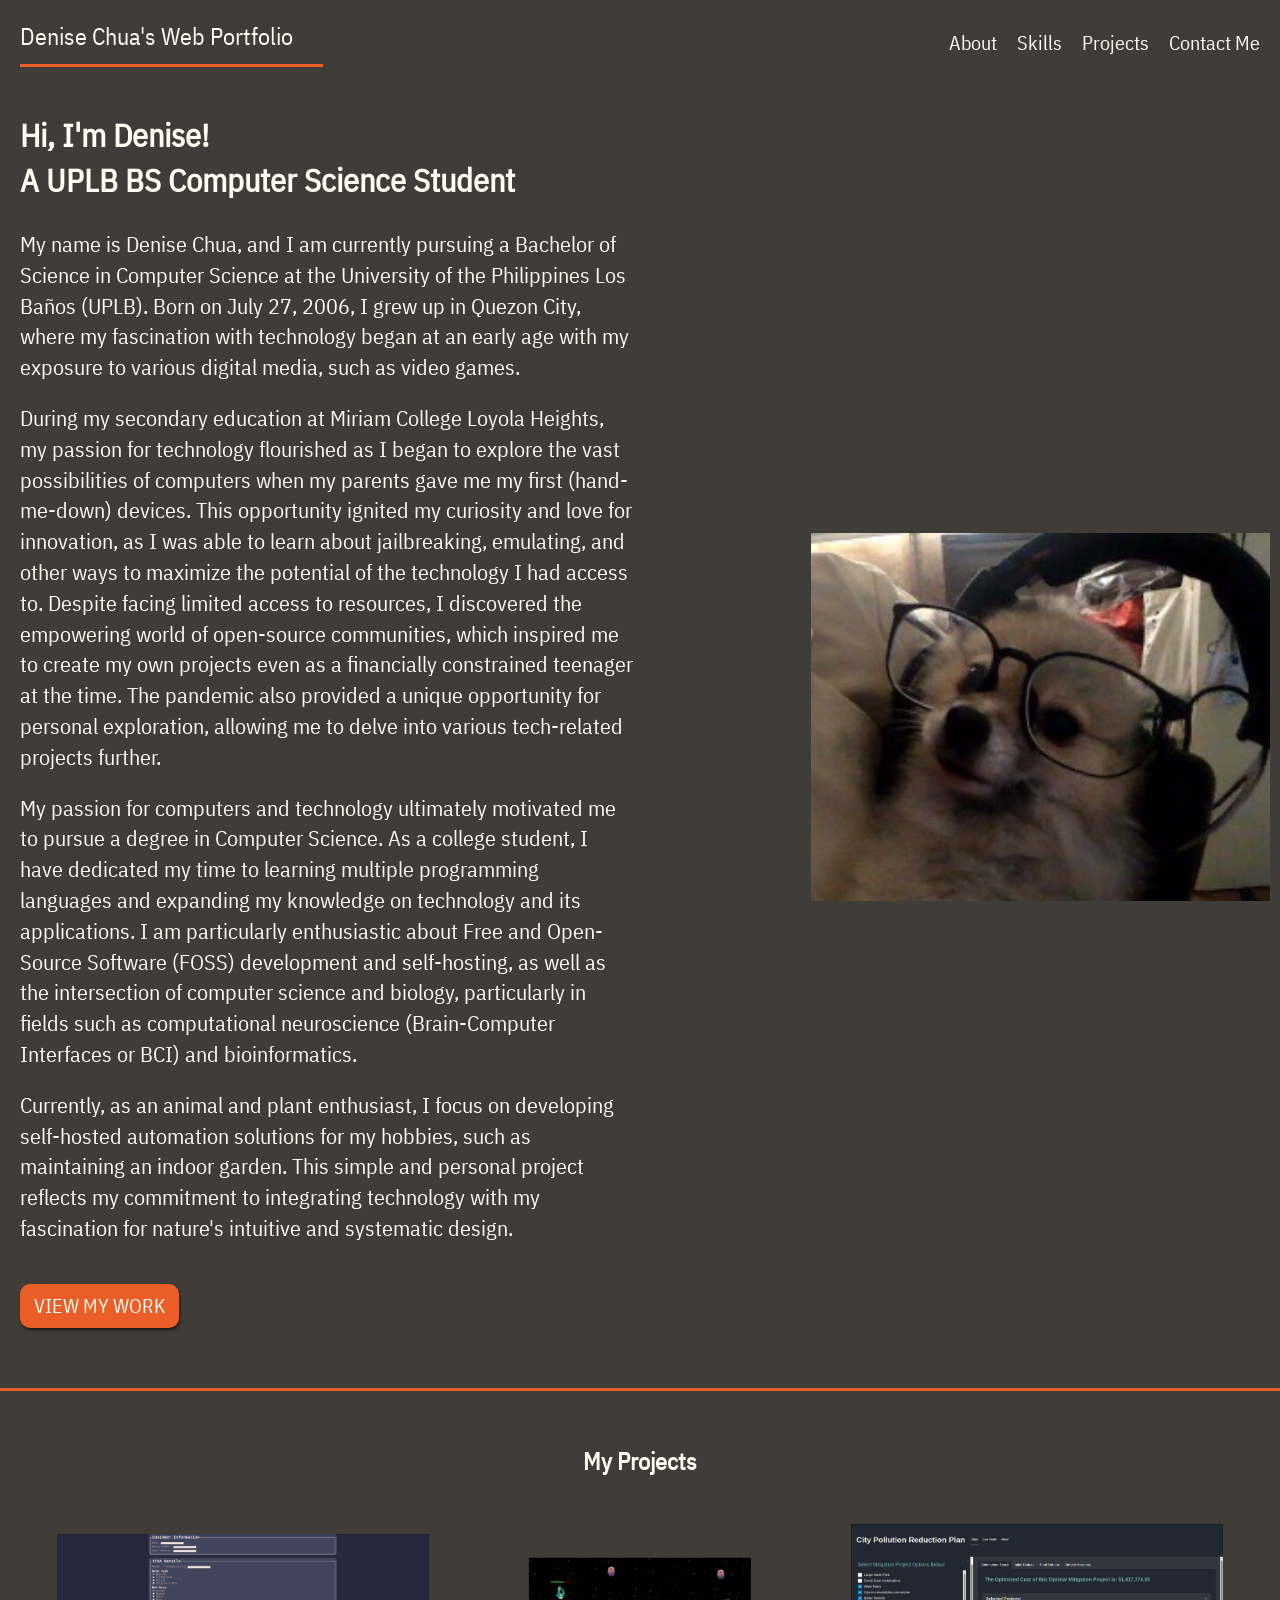
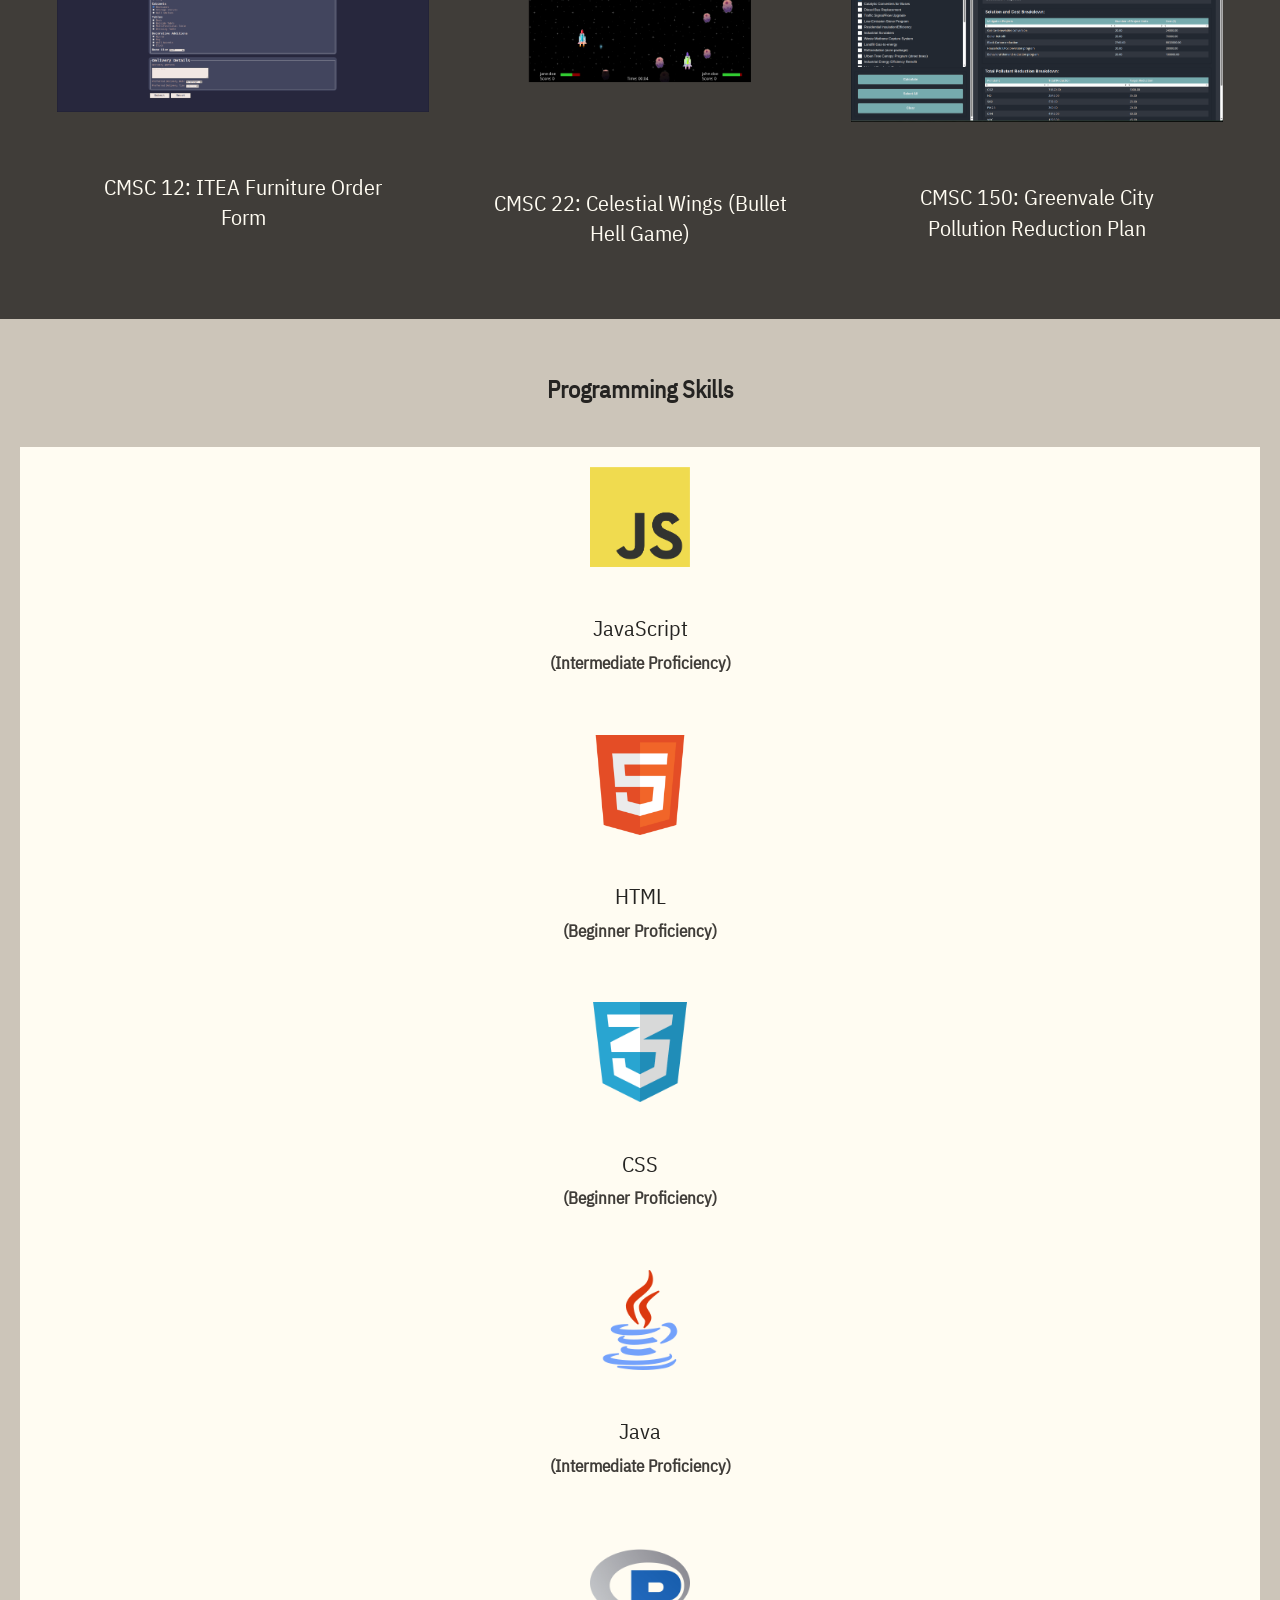
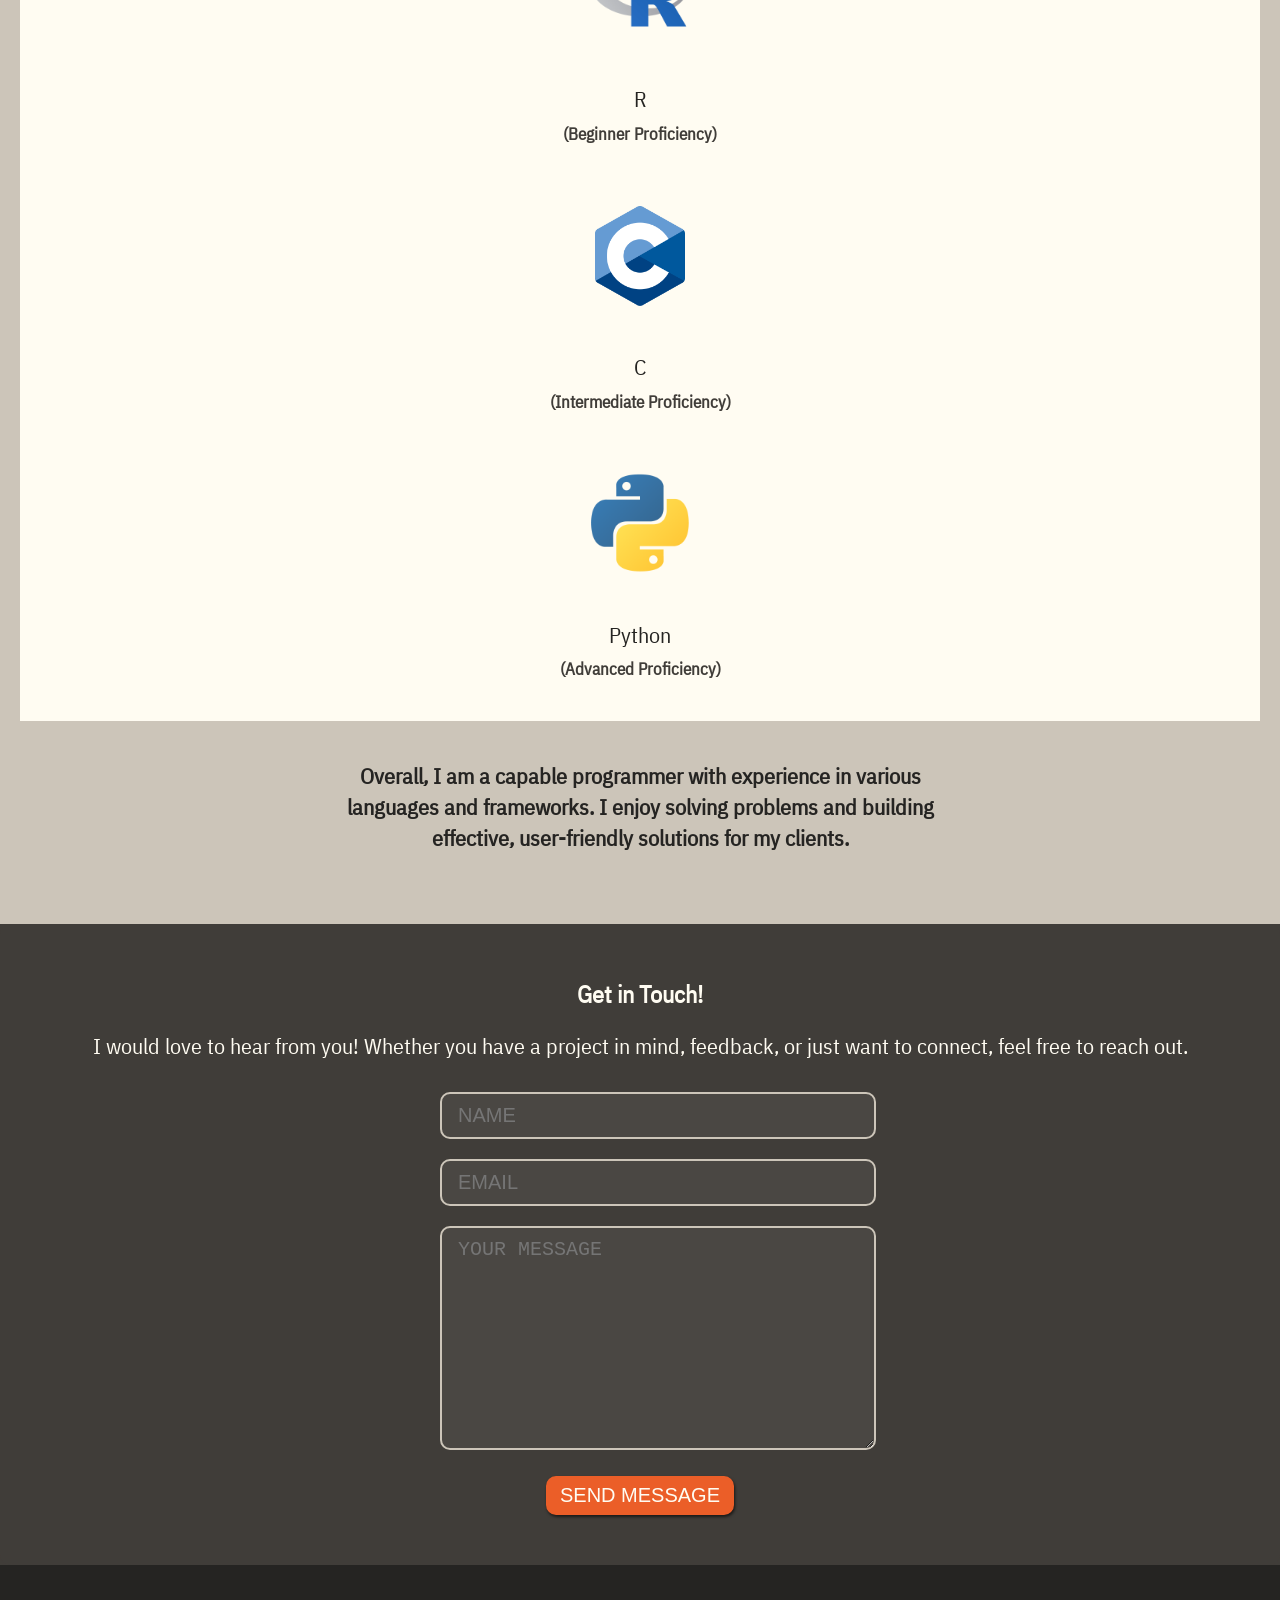
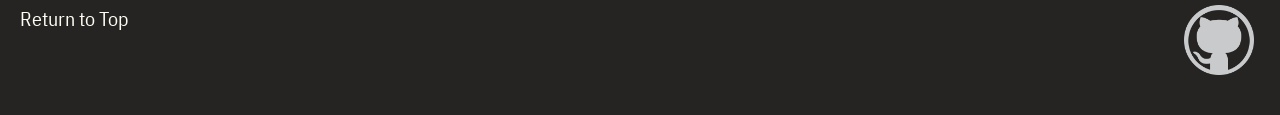
<file: index.html>
<!-- Chua, Denise Kirssy F. | CMSC 100 Exer # 2 -->

<!DOCTYPE html>

<html>
    <head>
        <link rel="stylesheet" href="css/styles.css">
        <title>Denise Chua's Web Portfolio</title>
    </head>

    <body>

        <!-- site header
        ============================================ -->
            <nav class="navbar-menu grid">
                <h1>Denise Chua's Web Portfolio</h1>
                <ul>
                    <li><a href="#about">About</a></li>
                    <li><a href="#skills">Skills</a></li>
                    <li><a href="#portfolio">Projects</a></li>
                    <li><a href="#contact">Contact Me</a></li>
                </ul>
            </nav>

        <!-- site sections (about)
        ============================================ -->
        <section id="about" class="grid">
            <div class ="welcome-text">
                <h2><strong>Hi, I'm Denise! <br>A UPLB BS Computer Science Student</strong></h2>
                <p class="leading">
                My name is Denise Chua, and I am currently pursuing a Bachelor of Science in Computer Science at the University of the Philippines Los Baños (UPLB). Born on July 27, 2006, I grew up in Quezon City, where my fascination with technology began at an early age with my exposure to various digital media, such as video games.
                </p>

                <p class="leading">
                During my secondary education at Miriam College Loyola Heights, my passion for technology flourished as I began to explore the vast possibilities of computers when my parents gave me my first (hand-me-down) devices. This opportunity ignited my curiosity and love for innovation, as I was able to learn about jailbreaking, emulating, and other ways to maximize the potential of the technology I had access to. Despite facing limited access to resources, I discovered the empowering world of open-source communities, which inspired me to create my own projects even as a financially constrained teenager at the time. The pandemic also provided a unique opportunity for personal exploration, allowing me to delve into various tech-related projects further.

                <p class="leading">
                My passion for computers and technology ultimately motivated me to pursue a degree in Computer Science. As a college student, I have dedicated my time to learning multiple programming languages and expanding my knowledge on technology and its applications. I am particularly enthusiastic about Free and Open-Source Software (FOSS) development and self-hosting, as well as the intersection of computer science and biology, particularly in fields such as computational neuroscience (Brain-Computer Interfaces or BCI) and bioinformatics.
                </p>

                <p class="leading">
                Currently, as an animal and plant enthusiast, I focus on developing self-hosted automation solutions for my hobbies, such as maintaining an indoor garden. This simple and personal project reflects my commitment to integrating technology with my fascination for nature's intuitive and systematic design.
                </p>
            <a href ="#portfolio" class="button">View my work</a>
            </div>
            <div class="personal-img">
                <img src="assets/mydogbutme.jpg" alt="pic of me">
            </div>
        </section>

        <!-- site sections (portfolio)
        ============================================ -->
        <section id="portfolio">
            <h3><strong>My Projects</strong></h3>
            <div class="projects grid">
                <a>
                    <img src="assets/cmsc12.png" alt="project image">
                    <h4>CMSC 12: ITEA Furniture Order Form</h4>
                </a>
                <a>
                    <img src="assets/cmsc22.png" alt="project image">
                    <h4>CMSC 22: Celestial Wings (Bullet Hell Game)</h4>
                </a>
                <a>
                    <img src="assets/cmsc150.png" alt="project image">
                    <h4>CMSC 150: Greenvale City Pollution Reduction Plan</h4>
                </a>
            </div>
        </section>

        <!-- site sections (skills)
        ============================================ -->
        <section id="skills">
            <h3><strong>Programming Skills</strong></h3>
            <ul>
                <li>
                    <img src="assets/javascript-logo.png" alt="skills">
                    <h4>JavaScript</h4>
                    <h5>(Intermediate Proficiency)</h5>
                </li>
                <li>
                    <img src="assets/html-logo.png" alt="skills">
                    <h4>HTML</h4>
                    <h5>(Beginner Proficiency)</h5>
                </li>
                <li>
                    <img src="assets/css-logo.png" alt="skills">
                    <h4>CSS</h4>
                    <h5>(Beginner Proficiency)</h5>
                </li>
                <li>
                    <img src="assets/java-logo.png" alt="skills">
                    <h4>Java</h4>
                    <h5>(Intermediate Proficiency)</h5>
                </li>
                <li>
                    <img src="assets/r-logo.png" alt="skills">
                    <h4>R</h4>
                    <h5>(Beginner Proficiency)</h5>                    
                </li>
                <li>
                    <img src="assets/c-logo.png" alt="skills">
                    <h4>C</h4>
                    <h5>(Intermediate Proficiency)</h5>
                </li>
                <li>
                    <img src="assets/python-logo.png" alt="skills">
                    <h4>Python</h4>
                    <h5>(Advanced Proficiency)</h5>
                </li>
            </ul>
            <p class="leading"><strong>Overall, I am a capable programmer with experience in various languages and frameworks. I enjoy solving problems and building effective, user-friendly solutions for my clients.</strong></p>
        </section>

        <!-- site sections (contact)
        ============================================ -->
        <section id="contact">
            <h3><strong>Get in Touch!</strong></h3>
            <p class="leading">I would love to hear from you! Whether you have a project in mind, feedback, or just want to connect, feel free to reach out.
            <form>
                <input type="text" placeholder="NAME">
                <input type="email" placeholder ="EMAIL">
                <textarea placeholder="YOUR MESSAGE"></textarea>
                <button class="button">send message</button>
            </form>
        </section>

        <!-- site sections (footer)
        ============================================ -->
        <footer>
            <div class="grid">
                <a href="#about">Return to Top</a>
                <ul class="social">
                    <li><a href="https://github.com/DaemonChu"><img src="assets/github-icon.png" alt="github"></a></li>       
                </ul>
            </div>
        </footer>
    </body>
</html>
</file>
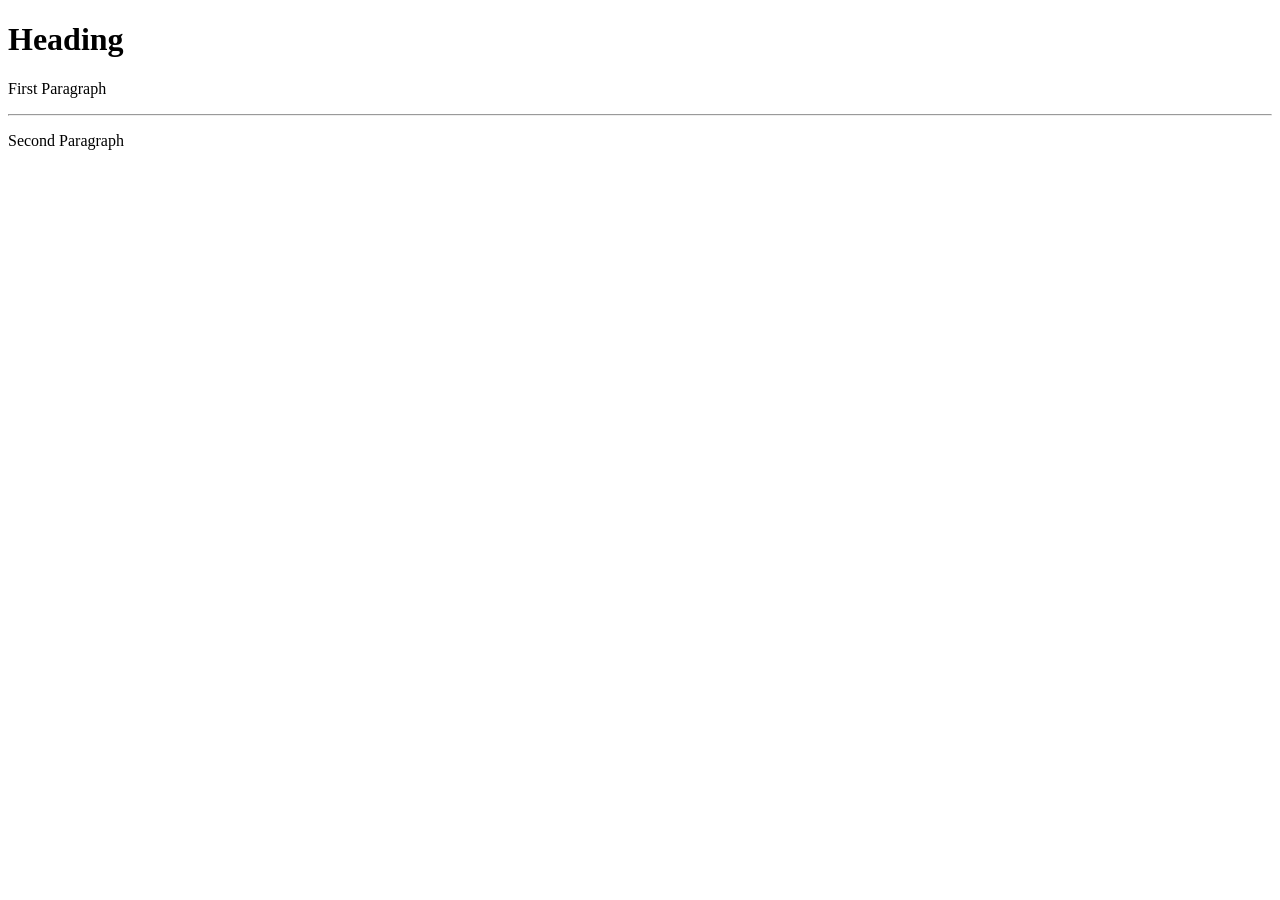
<file: draft.html>
<!DOCTYPE html>

<html>
    <head>
        <title>Sample Web Page</title>
    </head>

    <body>
        <h1>Heading</h1>
        <p>First Paragraph</P>
        <hr />
        <p>Second Paragraph</p>
    </body>

</html>
</file>
<file: css/styles.css>
/* Chua, Denise Kirssy F. | CMSC 100 Exer # 2 */

/* variables (color scheme) */
:root{
  --primary: #EB5E28;
  --secondary: #403D39;
}

/* CSS reset (for consistent styling) */
body,p,a,ul,li{
  margin: 0;
  padding: 0;
  text-decoration: none;
}
li{
  list-style-type: none;
}

/* base styles */
body{
  background: var(--secondary);
  overflow-x: hidden;
  font-family: 'IBM Plex Sans Condensed';
}
.button{
background: var(--primary);
border: 2px solid var(--primary);
color: #FFFCF2;
padding: 6px 12px;
border-radius: 10px;
text-transform: uppercase;
box-shadow: 1px 2px 3px rgba(0,0,0,0.6);
display: inline-block;
font-size: 1em;
}
.button:hover{
    color: #252422;
    background: #FFFCF2;
    border: 2px solid #252422;
    transition: background-color 0.3s, color 0.3s;
}
input,textarea{
  background: rgba(255,255,255,0.05);
  padding: 10px 16px;
  border-radius: 10px;
  border: 2px solid #CCC5B9;
  color: #FFFCF2;
  font-size: 1em;
}

/* general font style */
@font-face {
  font-family: 'IBM Plex Sans Condensed';
  src: url("../assets/fonts/IBMPlexSansCondensed-Regular.ttf") format("truetype");
}
h1,h2,h3,h4{
  color: #FFFCF2;
  font-weight: normal;
  line-height: 1.4em;
}
p,a,li{
  color: #FFFCF2;
  line-height: 1.4em;
  font-size: 1em;
}
a:hover{
    color: #CCC5B9;
    transition: color 0.3s;
}
h1, h3{
  font-size: 1.2em;
}
h2{
  font-size: 1.6em;
}
h4{
  font-size: 1.1em;
}
.leading{
  font-size: 1.1em;
}

/* general formatting */
.grid{
  display: grid;
  grid-template-columns: repeat(8, 1fr);
  gap: 10px;
  box-sizing: border-box;
}
.navbar-menu{
  margin: 0 20px;
}
.navbar-menu h1{
  grid-column: 1/4;
  grid-row: 1;
  padding-bottom: 10px;
  border-bottom: 3px solid var(--primary);
  display: inline-block;
}
#about{
  padding: 0 20px 20px 20px;
}
.welcome-text{
  grid-column: 1/6;
}
.welcome-text a{
  margin: 20px 0;
}
.personal-img {
    grid-column: 6 / 9;
    display: flex;
    padding: 10px;
    width: 100%; 
    height: auto; 
}
.personal-img img{
  width: 100%;
  height: auto;
  object-fit: contain;
}
#portfolio{
  background-size: cover;
  background-repeat: no-repeat;
  background-position: bottom;
  padding: 30px 20px;
  border-top: 3px solid var(--primary);
}
#portfolio h3{
  margin-bottom: 0;
  text-align: center;
}
.projects {
  margin: 10px 0;
  display: flex;
  justify-content: center; 
  align-items: center; 
  flex-wrap: wrap; 
  gap: 5px; 
}
.projects a {
  display: flex;
  flex-direction: column; 
  justify-content: flex-start; 
  align-items: center; 
  text-align: center; 
  padding: 10px; 
  overflow: hidden; 
  flex: 0 1 30%;
}
.projects img {
  width: 100%; 
  object-fit: cover;
}
.projects h4 {
  color: #FFFCF2; 
  margin-top: 5px; 
}
#skills{
  padding: 30px 20px;
  background: #CCC5B9;
}
#skills h3{
  text-align: center;
  color: #252422;
}
#skills h4{
  color: #252422;
  margin-bottom: 5px;
}
#skills h5{
  color: #403D39;
  margin-top: 0px;
}
#skills ul{
  margin: 40px 0;
}
#skills li{
  padding: 10px;
  background: #FFFCF2;
  grid-column: span 4;
  text-align: center;
}
#skills img{
  height: 100px;
  margin: 10px auto;
}
#skills p{
  text-align: center;
  color: #252422;
  margin: 0 20px;
}
footer{
  padding: 30px 20px;
  background-color: #252422;
  background-size: 40%;
  background-repeat: no-repeat;
  background-position: top center;
}
footer .copyright{
  grid-column: 1/3;
  font-size: 0.8em;
}
footer .social{
  grid-column: 7/9;
  display: flex;
  justify-content: flex-end;
}
footer li{
  margin: 0 6px;
}
footer img{
    width: 70px;       
    height: auto;     
    object-fit: cover;   
    display: block;       
}
#contact{
  padding: 30px 20px;
  background: #403D39;
  border-radius: 10px;
}
#contact h3, #contact p{
  margin-bottom: 0;
  text-align: center;
}
#contact form{
  width: 80%;
  max-width: 400px;
  margin: 20px auto;
  text-align: center;
}
#contact input,#contact textarea{
  color: #FFFCF2;
  width: 100%;
  margin: 10px 0;
}
#contact textarea{
  max-width: 100%;
  height: 200px;
}
#contact .button{
  margin-top: 10px;
}


/* for laptop size */
@media screen and (min-width: 960px){

  body{
    font-size: 18px;
  }
  .grid{
    margin: 0 auto;
    width: 100%;
  }
  .leading{
    margin: 20px 0;
  }
  .navbar-menu{
    padding: 0 20px;
  }
  .navbar-menu h1{
    grid-column: 1/3;
  }
  .navbar-menu ul{
    display: flex;
    grid-column: 6/9;
    justify-content: flex-end;
    align-self: center;
  }
  .navbar-menu li{
    margin-left: 20px;
  }
  .welcome-text{
    grid-column: 1/5;
    align-self: center;
  }
  #about{
    padding-bottom: 40px;
  }
  .projects a *{
    max-width: 100%;
    margin: 30px 10%;
  }
  #skills{
    padding: 30px 20px;
  }
  #skills ul{
    margin: 40px auto;
  }
  #skills li{
    grid-column: span 2;
  }
  #skills p{
    max-width: 600px;
    margin: 40px auto;
  }
  footer{
    background-size: 20%;
    padding: 40px 20px;
  }

}

/* desktop styles */
@media screen and (min-width: 1200px){

  body{
    font-size: 20px;
  }

}
</file>
